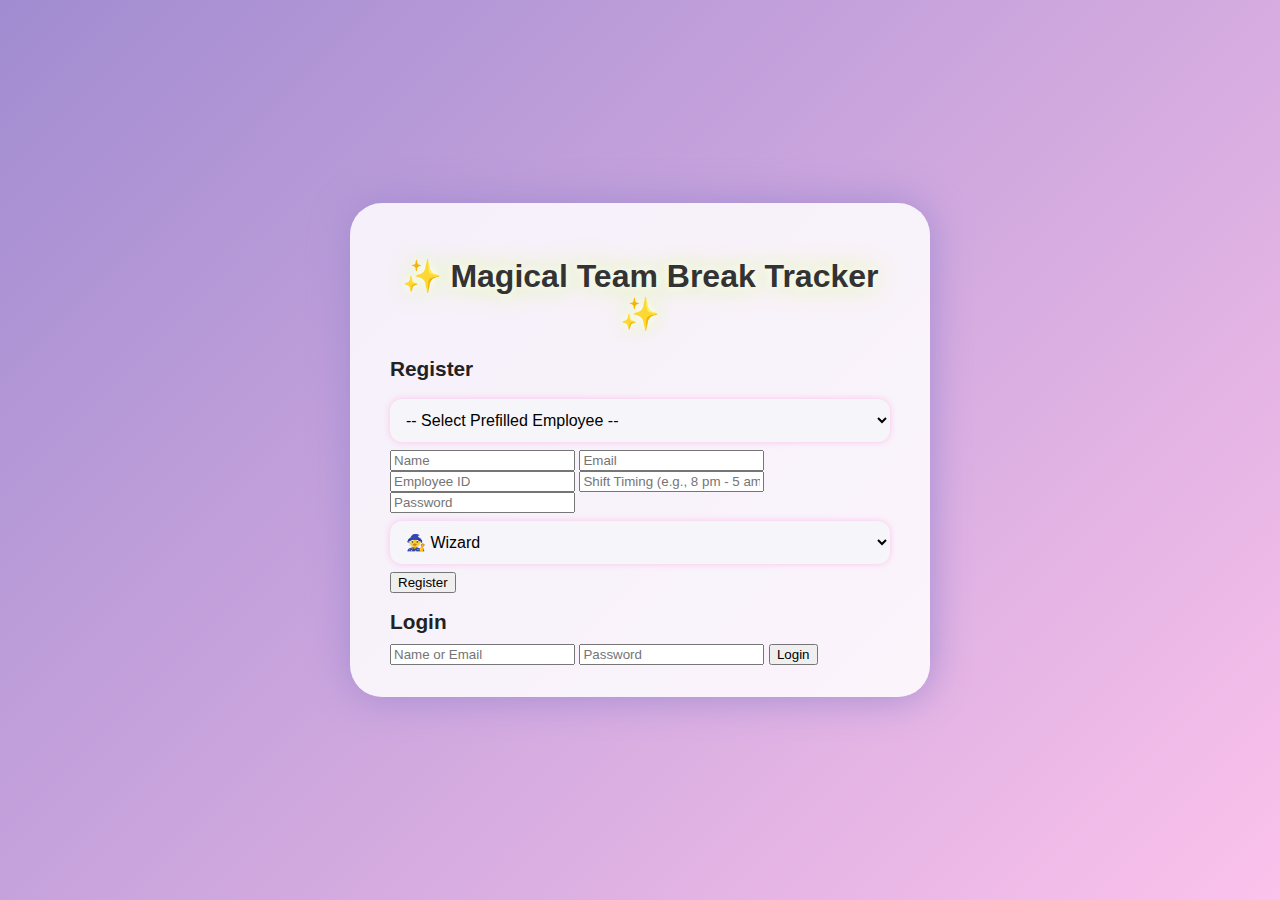
<file: index_Version4.html>
<!DOCTYPE html>
<html lang="en">
<head>
  <meta charset="UTF-8">
  <title>Magical Team Break Tracker</title>
  <link rel="stylesheet" href="style.css">
</head>
<body>
  <div class="container">
    <header>
      <h1>✨ Magical Team Break Tracker ✨</h1>
      <p id="motivation"></p>
    </header>

    <section id="auth-section">
      <div id="register-form">
        <h2>Register</h2>
        <select id="employee-select" onchange="prefillEmployee()">
          <option value="">-- Select Prefilled Employee --</option>
        </select>
        <input type="text" id="reg-name" placeholder="Name">
        <input type="email" id="reg-email" placeholder="Email">
        <input type="text" id="reg-empid" placeholder="Employee ID">
        <input type="text" id="reg-shift" placeholder="Shift Timing (e.g., 8 pm - 5 am IST)">
        <input type="password" id="reg-password" placeholder="Password">
        <select id="reg-avatar">
          <option value="wizard">🧙 Wizard</option>
          <option value="elf">🧝 Elf</option>
          <option value="dragon">🐉 Dragon</option>
          <option value="fairy">🧚 Fairy</option>
        </select>
        <button onclick="register()">Register</button>
      </div>
      <div id="login-form">
        <h2>Login</h2>
        <input type="text" id="login-username" placeholder="Name or Email">
        <input type="password" id="login-password" placeholder="Password">
        <button onclick="login()">Login</button>
      </div>
    </section>

    <section id="dashboard" class="hidden">
      <h2>Team Break Dashboard</h2>
      <button onclick="logout()">Logout</button>
      <div>
        <label>Filter by User:</label>
        <input type="text" id="filter-user" placeholder="Type name/email..." oninput="renderDashboard()">
        <label>Filter by Date:</label>
        <input type="date" id="filter-date" onchange="renderDashboard()">
      </div>
      <div id="break-controls">
        <button id="start-break" onclick="startBreak()" class="hidden">✨ Start Break</button>
        <button id="end-break" onclick="endBreak()" class="hidden">End Break</button>
        <span id="break-timer"></span>
      </div>
      <div id="team-grid"></div>
    </section>
  </div>
  <script src="app.js"></script>
</body>
</html>
</file>
<file: style.css>
body {
  margin: 0;
  min-height: 100vh;
  font-family: 'Comic Sans MS', 'Segoe UI', Arial, sans-serif;
  background: linear-gradient(135deg, #a18cd1 0%, #fbc2eb 100%);
  display: flex;
  align-items: center;
  justify-content: center;
}

.container {
  width: 500px;
  margin: auto;
  background: rgba(255,255,255,0.85);
  border-radius: 32px;
  box-shadow: 0 0 40px #a18cd1;
  padding: 32px 40px;
}

header {
  text-align: center;
  margin-bottom: 24px;
}

h1 {
  font-size: 2rem;
  color: #333;
  text-shadow: 0 0 8px #fff, 0 0 24px #d4fc79;
  margin-bottom: 0.3em;
}

.motivation {
  font-size: 1.2em;
  color: #6a2c70;
}

main section {
  margin-bottom: 32px;
}

h2 {
  font-size: 1.3em;
  color: #222;
  margin-bottom: 10px;
  font-family: inherit;
}

.input, select {
  width: 100%;
  padding: 12px;
  margin: 8px 0;
  border-radius: 12px;
  border: none;
  font-size: 1em;
  background: #f5f5fa;
  box-shadow: 0 0 6px #fbc2eb;
}

.btn {
  width: 100%;
  padding: 12px;
  border-radius: 12px;
  border: none;
  font-size: 1.05em;
  font-weight: bold;
  margin: 12px 0;
  cursor: pointer;
}

.gradient {
  background: linear-gradient(90deg, #fbc2eb 0%, #a6c1ee 100%);
  color: #333;
  box-shadow: 0 0 8px #fbc2eb;
  transition: background 0.2s;
}
.gradient:hover {
  background: linear-gradient(90deg, #a6c1ee 0%, #fbc2eb 100%);
}

.hidden {
  display: none;
}

.filter-row {
  margin-bottom: 10px;
}

.avatar-options {
  display: flex;
  gap: 12px;
  margin-bottom: 12px;
  flex-wrap: wrap;
}
.avatar-choice {
  width: 48px;
  height: 48px;
  border-radius: 50%;
  cursor: pointer;
  background: #fbc2eb;
  border: 2px solid transparent;
  box-shadow: 0 0 8px #a18cd1;
  transition: border-color 0.2s, box-shadow 0.2s;
  object-fit: cover;
}
.avatar-choice.selected {
  border-color: #a18cd1;
  box-shadow: 0 0 12px #a6c1ee;
  background: #a6c1ee;
}
.switch-link {
  text-align: center;
  margin-top: 8px;
  font-size: 0.96em;
}

.break-table {
  width: 100%;
  border-collapse: collapse;
  margin-top: 18px;
  background: #f5f5fa;
  border-radius: 12px;
  overflow: hidden;
  font-size: 0.98em;
}
.break-table th, .break-table td {
  border: 1px solid #e2e2e2;
  padding: 8px;
  text-align: center;
}
.break-table th {
  background: #e9dff7;
  color: #6a2c70;
}
.break-table td {
  background: #fff;
}

.dashboard-user {
  margin-top: 20px;
  padding: 10px 0;
  border-bottom: 1px solid #e2e2e2;
}
.dashboard-user:last-child {
  border-bottom: none;
}
.dashboard-avatar {
  display: inline-block;
  width: 48px;
  height: 48px;
  border-radius: 50%;
  vertical-align: middle;
  object-fit: cover;
  margin-right: 12px;
  box-shadow: 0 0 8px #a18cd1;
}
</file>
